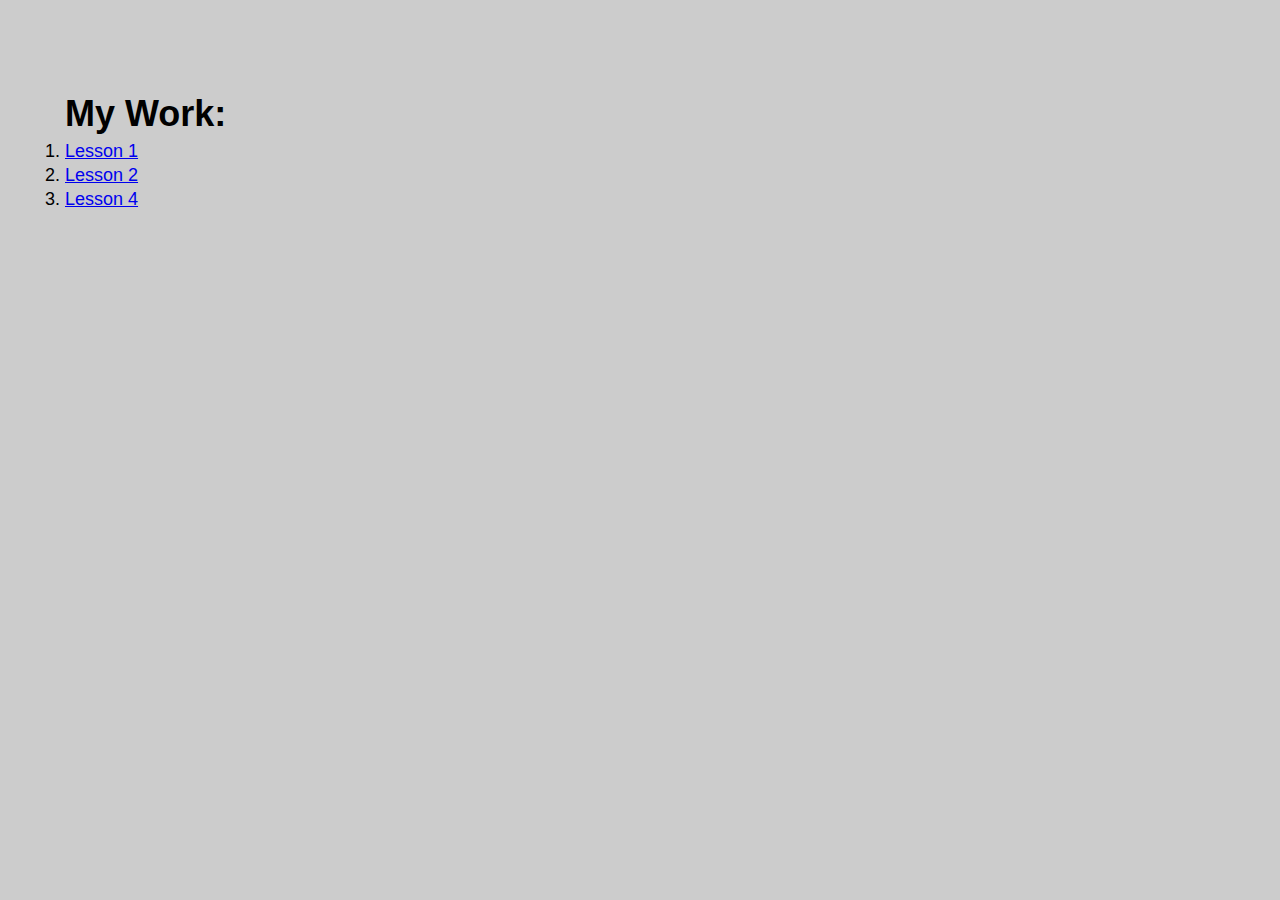
<file: index.html>
<!DOCTYPE html>
<html lang="en">
  <head>
    <meta charset="UTF-8" />
    <meta http-equiv="X-UA-Compatible" content="IE=edge" />
    <meta name="viewport" content="width=device-width, initial-scale=1.0" />
    <title>All Lesson WayUp from JS</title>
    <link rel="stylesheet" href="css/main.css" />
  </head>
  <body>
    <div class="wrapper">
      <h1>My Work:</h1>
       <ol>
        <li><a href="lesson1/index.html">Lesson 1</a></li>
        <li><a href="lesson2/index.html">Lesson 2</a></li>
        <li><a href="lesson4/index.html">Lesson 4</a></li>
       </ol>
    </div>
  </body>
</html>
</file>
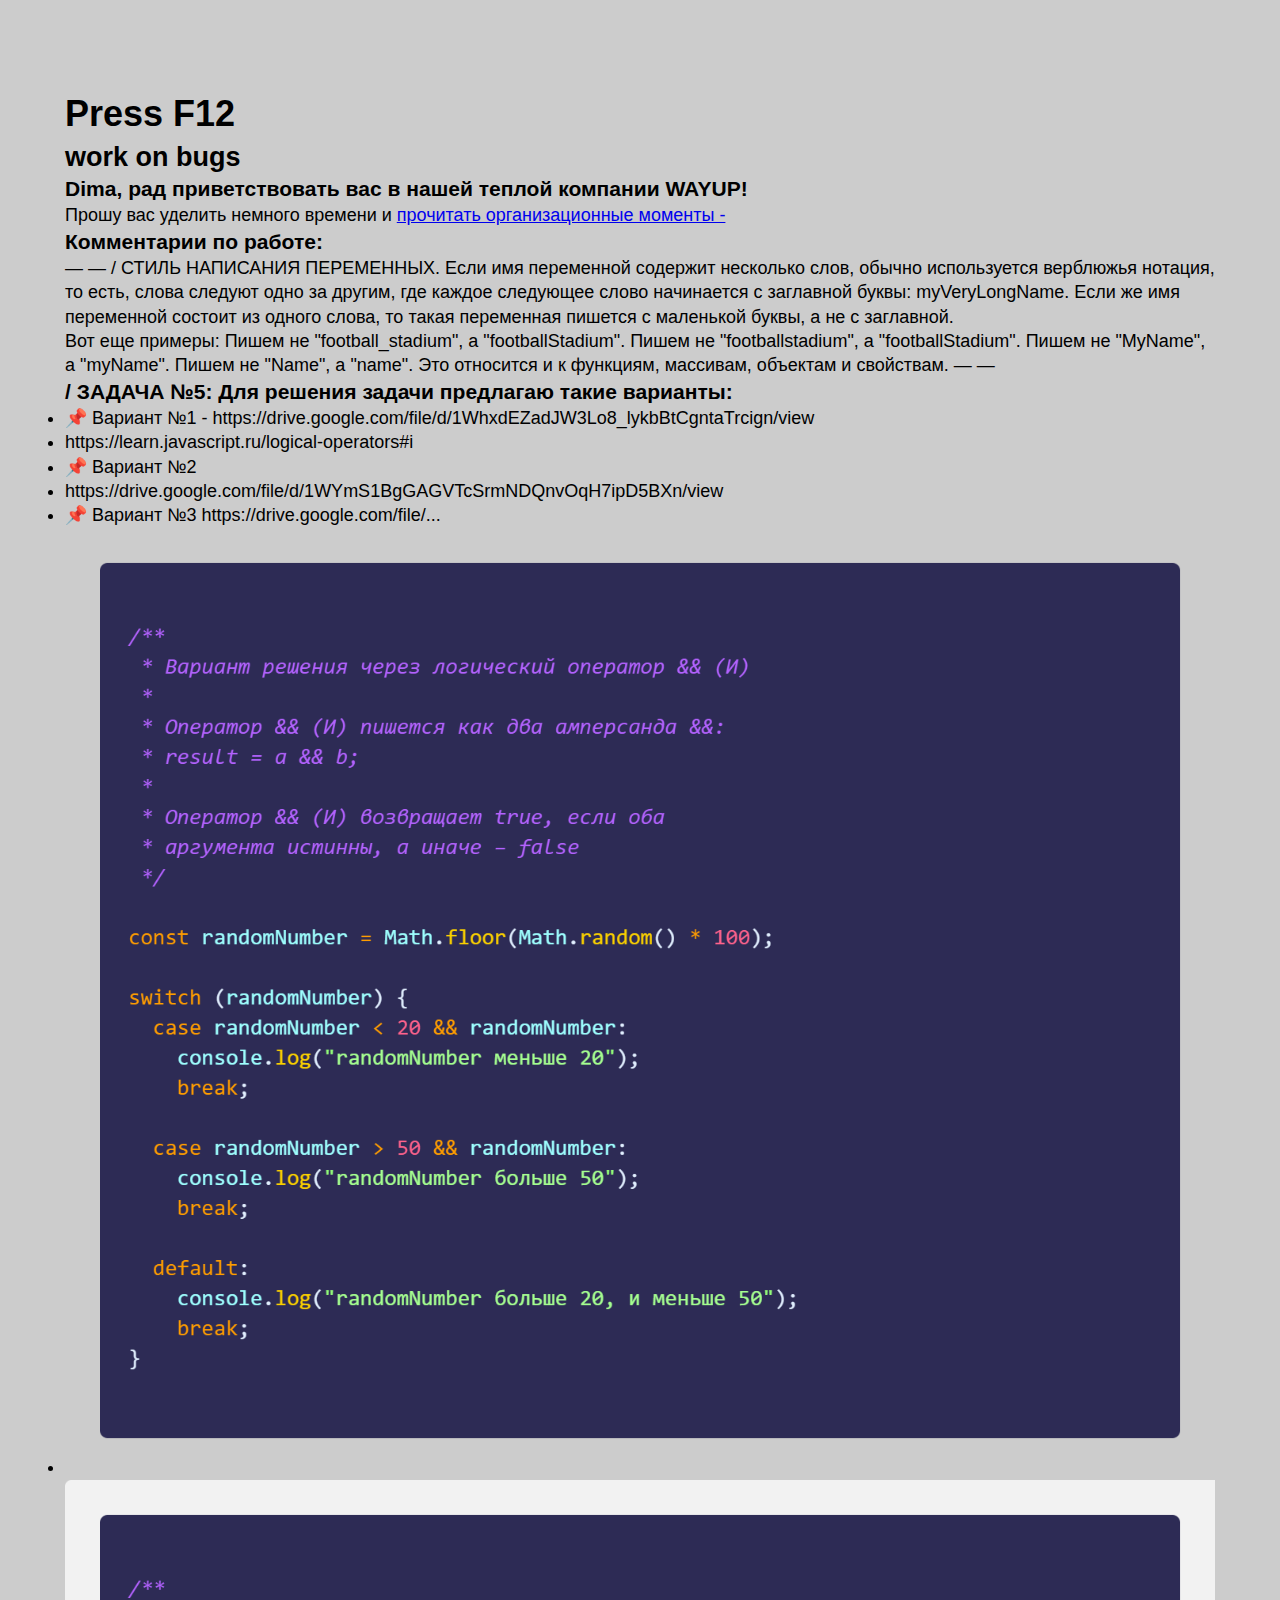
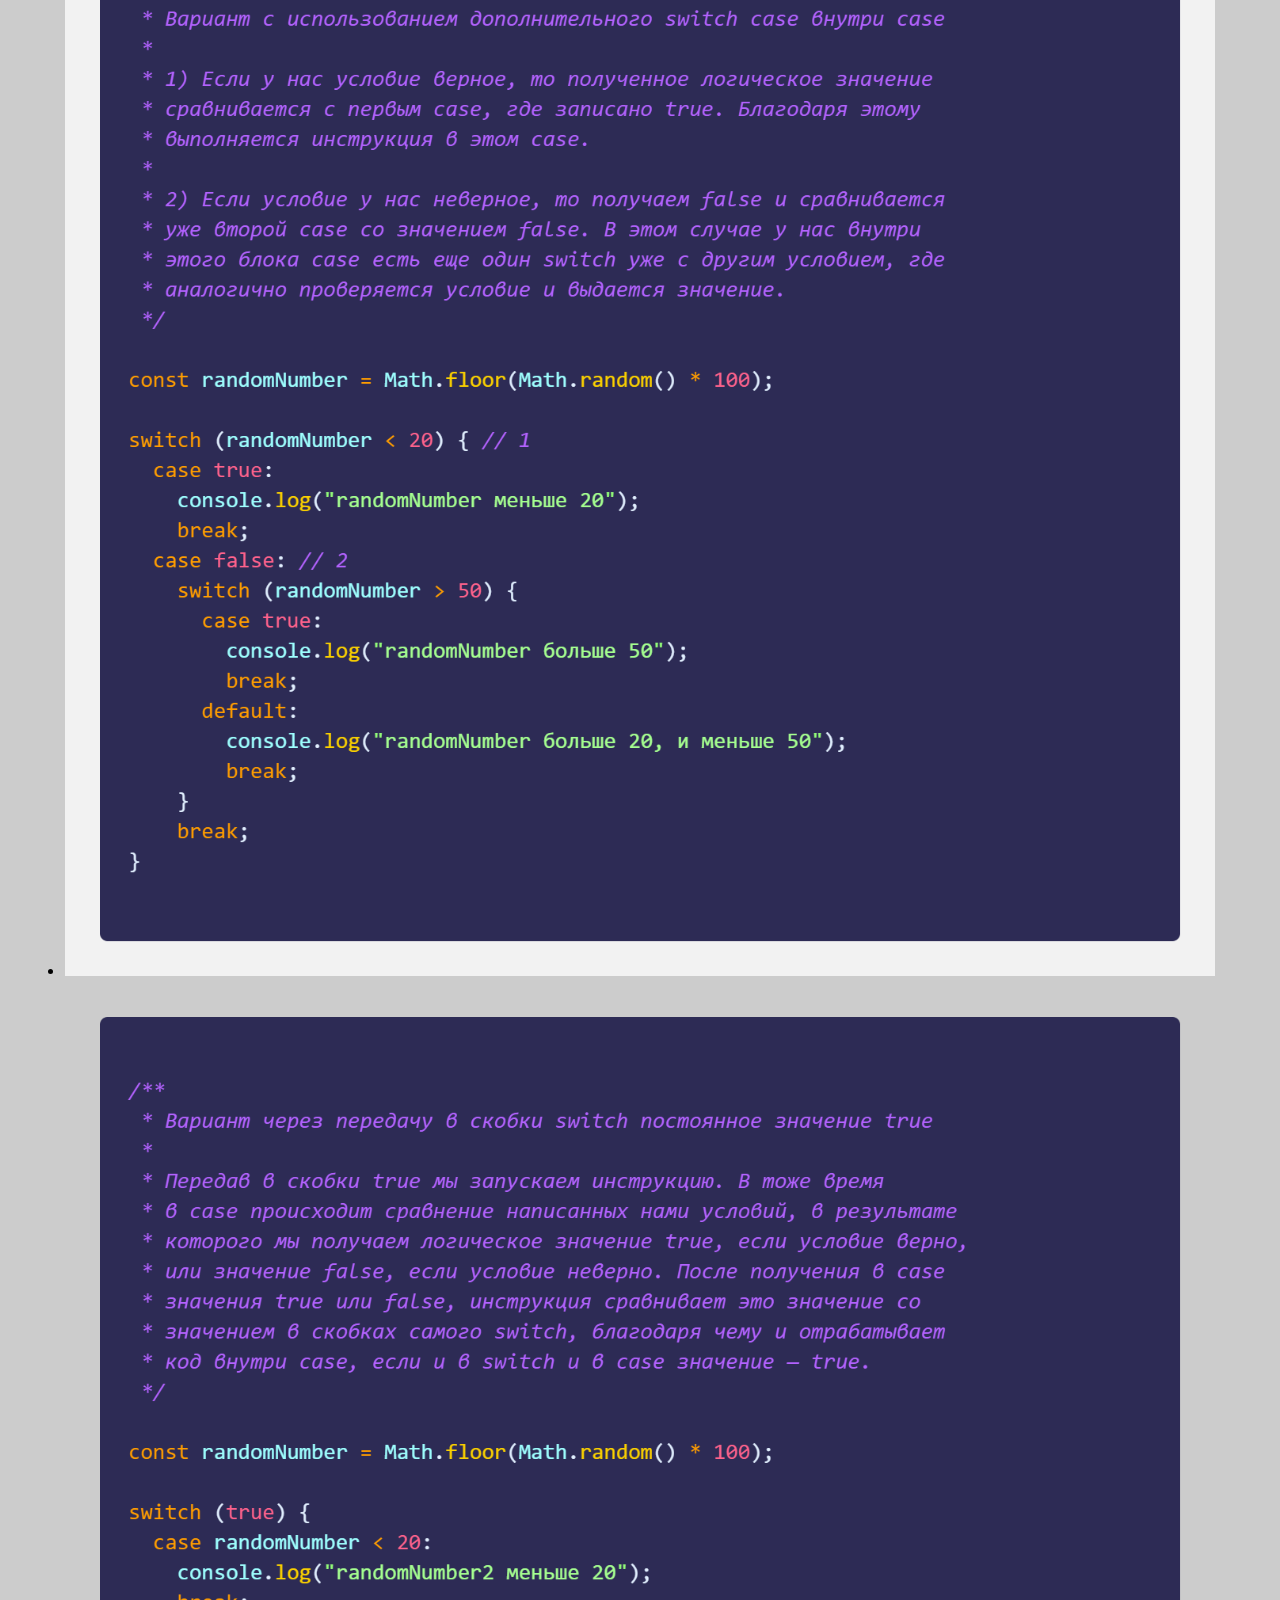
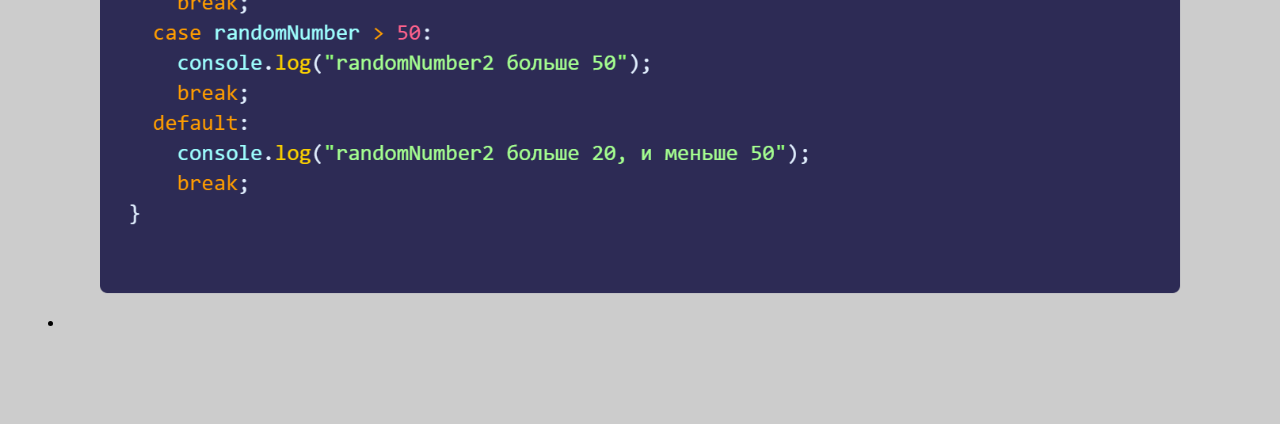
<file: lesson1/index.html>
<!DOCTYPE html>
<html lang="ru">
  <head>
    <meta charset="UTF-8" />
    <meta http-equiv="X-UA-Compatible" content="IE=edge" />
    <meta name="viewport" content="width=device-width, initial-scale=1.0" />
    <title>Lesson JS</title>
    <link rel="stylesheet" href="../css/main.css" />
  </head>
  <body>
    <div class="wrapper">
      <h1>Press F12</h1>
      <h2>work on bugs</h2>
      <section>
        <h3>Dima, рад приветствовать вас в нашей теплой компании WAYUP!</h3>
        <p>
          Прошу вас уделить немного времени и
          <a
            href="https://docs.google.com/document/d/1UW37-um0sBhMpMLAJTDoyzZKu8Z4IVzXah9kYuQY7nI/edit"
            >прочитать организационные моменты -</a
          >
        </p>

        <h3>Комментарии по работе:</h3>
        <p>
          — — / СТИЛЬ НАПИСАНИЯ ПЕРЕМЕННЫХ. Если имя переменной содержит
          несколько слов, обычно используется верблюжья нотация, то есть, слова
          следуют одно за другим, где каждое следующее слово начинается с
          заглавной буквы: myVeryLongName. Если же имя переменной состоит из
          одного слова, то такая переменная пишется с маленькой буквы, а не с
          заглавной.
        </p>
        <p>
          Вот еще примеры: Пишем не "football_stadium", а "footballStadium".
          Пишем не "footballstadium", а "footballStadium". Пишем не "MyName", а
          "myName". Пишем не "Name", а "name". Это относится и к функциям,
          массивам, объектам и свойствам. — —
        </p>
        <h3>/ ЗАДАЧА №5: Для решения задачи предлагаю такие варианты:</h3>
        <ul>
          <li>
            📌 Вариант №1 -
            https://drive.google.com/file/d/1WhxdEZadJW3Lo8_lykbBtCgntaTrcign/view
          </li>
          <li>https://learn.javascript.ru/logical-operators#i</li>
          <li>📌 Вариант №2</li>
          <li>
            https://drive.google.com/file/d/1WYmS1BgGAGVTcSrmNDQnvOqH7ipD5BXn/view
          </li>
          <li>📌 Вариант №3 https://drive.google.com/file/...</li>
        </ul>
      </section>
      <ul>
        <li><img src="workOnBugs/switch-case-variant1.png" alt="" /></li>
        <li><img src="workOnBugs/switch-case-variant2.png" alt="" /></li>
        <li><img src="workOnBugs/switch-case-variant3.png" alt="" /></li>
      </ul>
    </div>
    <script src="index.js"></script>
  </body>
</html>
</file>
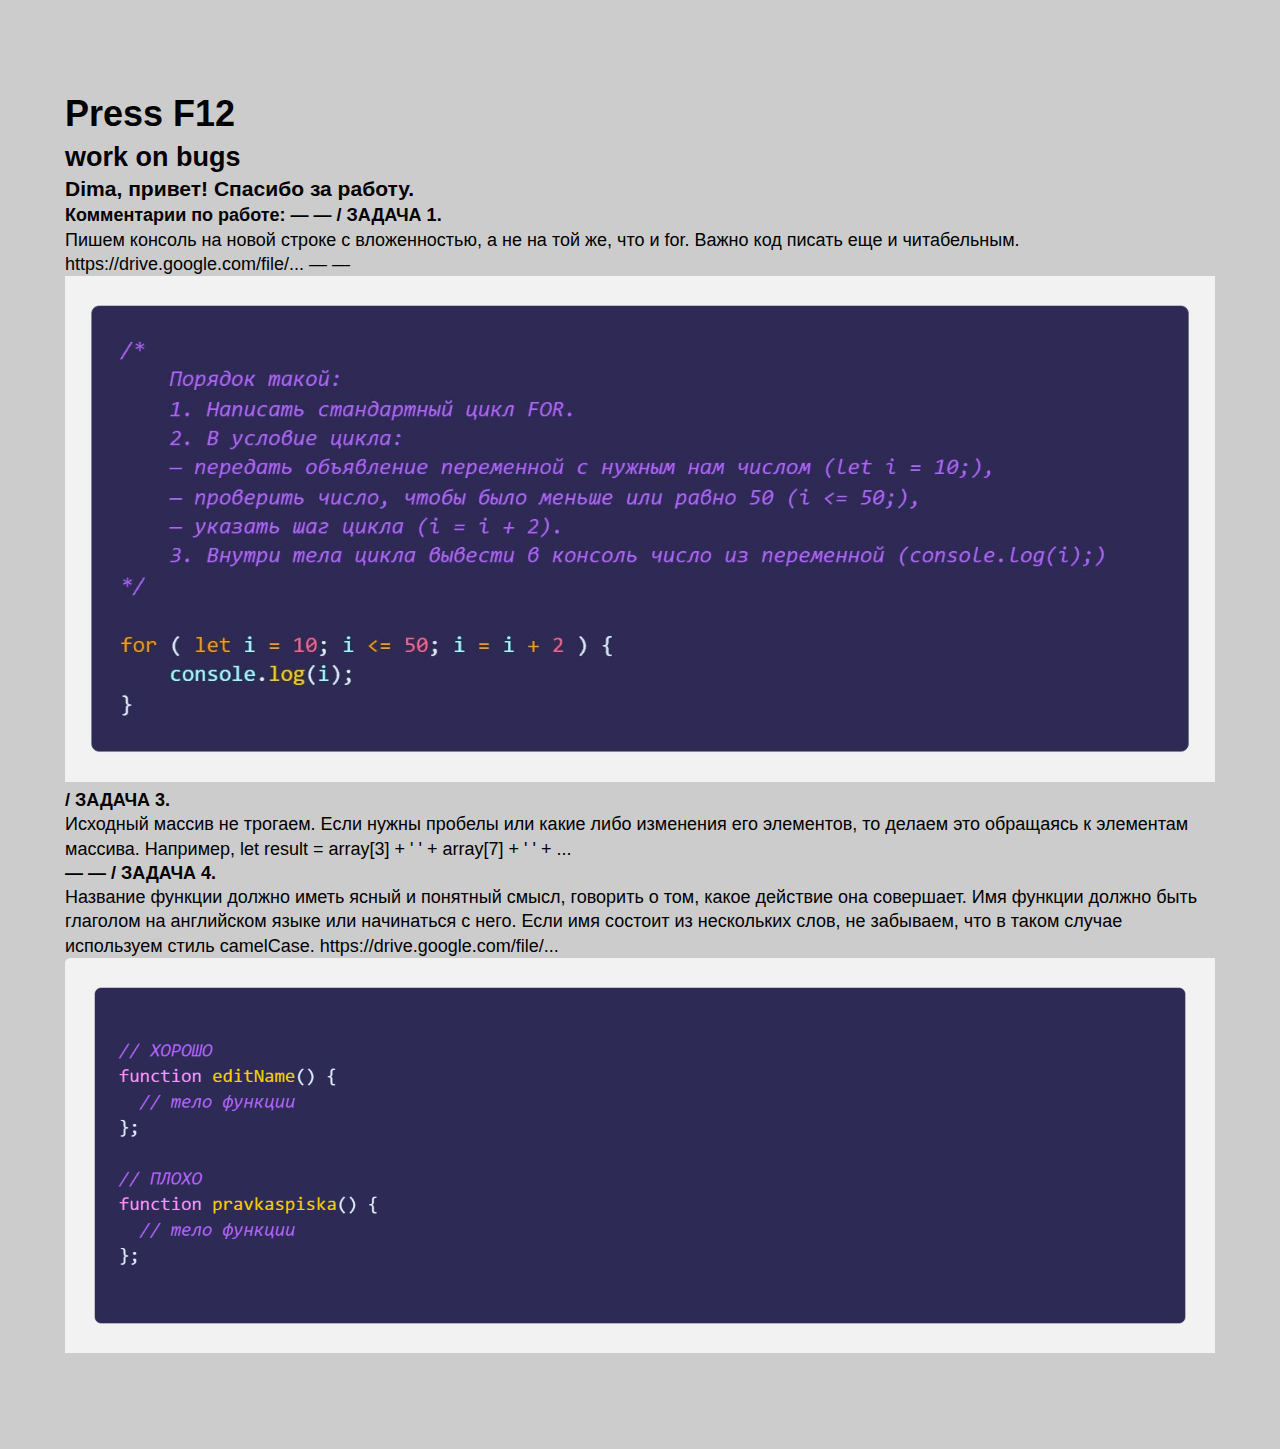
<file: lesson2/index.html>
<!DOCTYPE html>
<html lang="ru">
  <head>
    <meta charset="UTF-8" />
    <meta http-equiv="X-UA-Compatible" content="IE=edge" />
    <meta name="viewport" content="width=device-width, initial-scale=1.0" />
    <title>lesson JS 2</title>
    <link rel="stylesheet" href="../css/main.css" />
  </head>
  <body>
    <div class="wrapper">
      <h1>Press F12</h1>
      <h2>work on bugs</h2>
      <section>
        <h3>Dima, привет! Спасибо за работу.</h3>
        <h4>Комментарии по работе: — — / ЗАДАЧА 1.</h4>
        <p>
          Пишем консоль на новой строке с вложенностью, а не на той же, что и
          for. Важно код писать еще и читабельным.
          https://drive.google.com/file/... — —
        </p>
        <img src="workOnBugs/Screenshot_1.jpg" alt="" />
        <h4>/ ЗАДАЧА 3.</h4>
        <p>
          Исходный массив не трогаем. Если нужны пробелы или какие либо
          изменения его элементов, то делаем это обращаясь к элементам массива.
          Например, let result = array[3] + ' ' + array[7] + ' ' + ...
        </p>
        <h4>— — / ЗАДАЧА 4.</h4>
        <p>
          Название функции должно иметь ясный и понятный смысл, говорить о том,
          какое действие она совершает. Имя функции должно быть глаголом на
          английском языке или начинаться с него. Если имя состоит из нескольких
          слов, не забываем, что в таком случае используем стиль camelCase.
          https://drive.google.com/file/...
        </p>
        <img src="workOnBugs/function-name.png" alt="" />
      </section>
    </div>
    <script src="index.js"></script>
  </body>
</html>
</file>
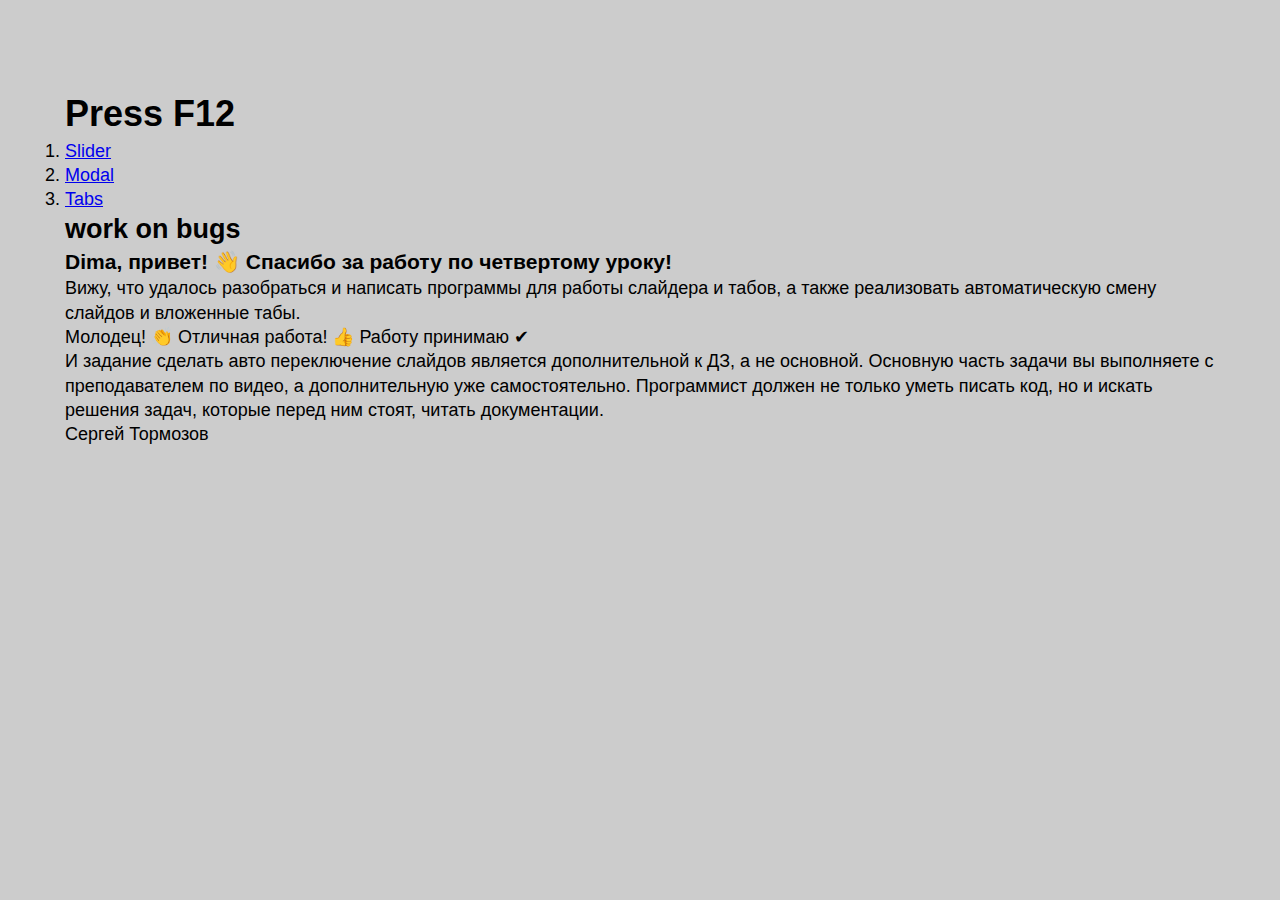
<file: lesson4/index.html>
<!DOCTYPE html>
<html lang="ru">
  <head>
    <meta charset="UTF-8" />
    <meta http-equiv="X-UA-Compatible" content="IE=edge" />
    <meta name="viewport" content="width=device-width, initial-scale=1.0" />
    <title>lesson JS 4</title>
    <link rel="stylesheet" href="../css/main.css" />
  </head>
  <body>
    <div class="wrapper">
      <h1>Press F12</h1>
      <ol>
        <li><a href="slider/index.html">Slider</a></li>
        <li><a href="modal/index.html">Modal</a></li>
        <li><a href="tabs/index.html">Tabs</a></li>
      </ol>
      <h2>work on bugs</h2>
      <section>
        <h3>Dima, привет! 👋 Спасибо за работу по четвертому уроку! </h3>
        
        <p>
          Вижу, что удалось разобраться и написать программы для работы слайдера и табов, а также реализовать автоматическую смену слайдов и вложенные табы.
        </p>
       
        <p>
          Молодец! 👏 Отличная работа! 👍 Работу принимаю ✔
        </p>
       
        <p>
          И задание сделать авто переключение слайдов является дополнительной к ДЗ, а не основной. Основную часть задачи вы выполняете с преподавателем по видео, а дополнительную уже самостоятельно. Программист должен не только уметь писать код, но и искать решения задач, которые перед ним стоят, читать документации.
        </p>
        <p>Сергей Тормозов</p>
      </section>
    </div>
    <script src="index.js"></script>
  </body>
</html>
</file>
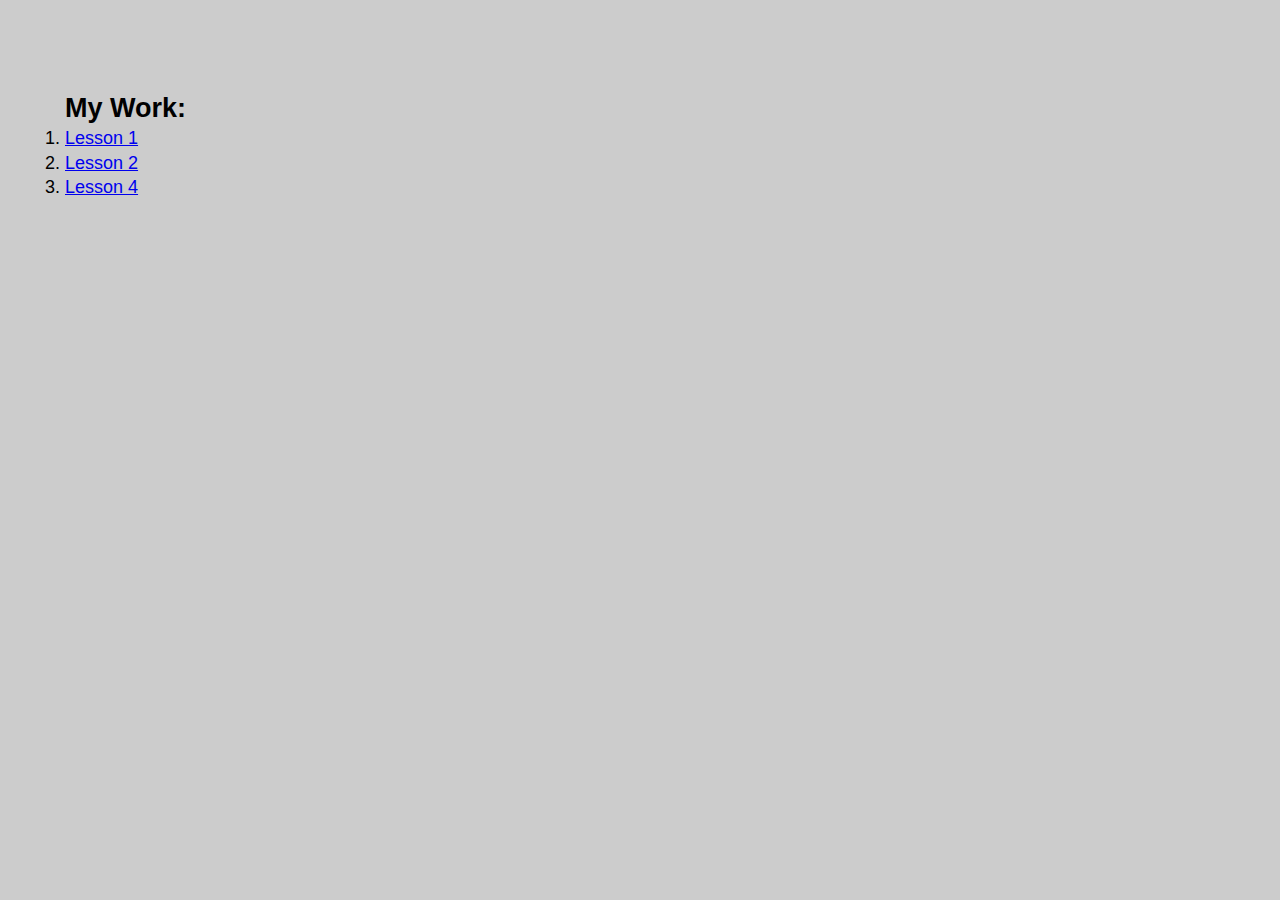
<file: mds/index.html>
<!DOCTYPE html>
<html lang="ru">
  <head>
    <meta charset="UTF-8" />
    <meta http-equiv="X-UA-Compatible" content="IE=edge" />
    <meta name="viewport" content="width=device-width, initial-scale=1.0" />
    <title>All Lesson WayUp from JS</title>
    <link rel="stylesheet" href="css/main.css" />
  </head>
  <body>
    <div class="wrapper">
      <h2>My Work:</h2>
      <ol>
        <li><a href="lesson1/index.html">Lesson 1</a></li>
        <!-- main -->
        <li><a href="lesson2/index.html">Lesson 2</a></li>
        <li><a href="lesson4/index.html">Lesson 4</a></li>
      </ol>
    </div>
  </body>
</html>
</file>
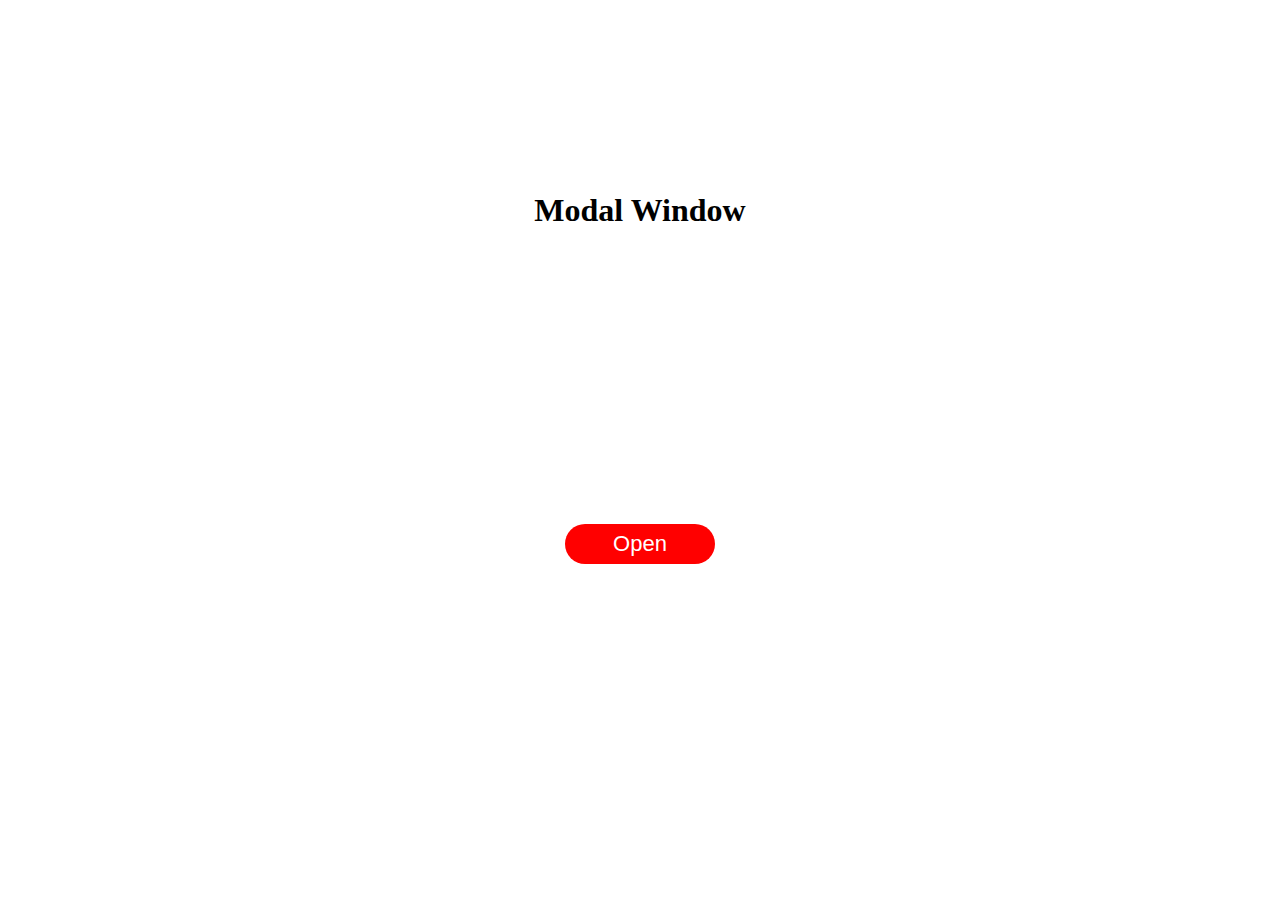
<file: lesson4/modal/index.html>
<!DOCTYPE html>
<html lang="en">
<head>
    <meta charset="UTF-8">
    <meta name="viewport" content="width=device-width, initial-scale=1.0">
    <meta http-equiv="X-UA-Compatible" content="ie=edge">
    <title>3.Modal Window</title>
    <link rel="stylesheet" href="style.css">
</head>
<body>
    <h1>Modal Window</h1>
    <div class="flex-wrapper">
        <button id="btn-open">Open</button>
    </div>
    <div id="wrapper-modal">
        <div id="overlay"></div>
        <div id="modal-window">
            <div>
                <button id="btn-close">Close modal</button>
            </div>
            <div class="content">
                any content
            </div>
        </div>
    </div>
    <script src="main.js"></script>
</body>
</html>
</file>
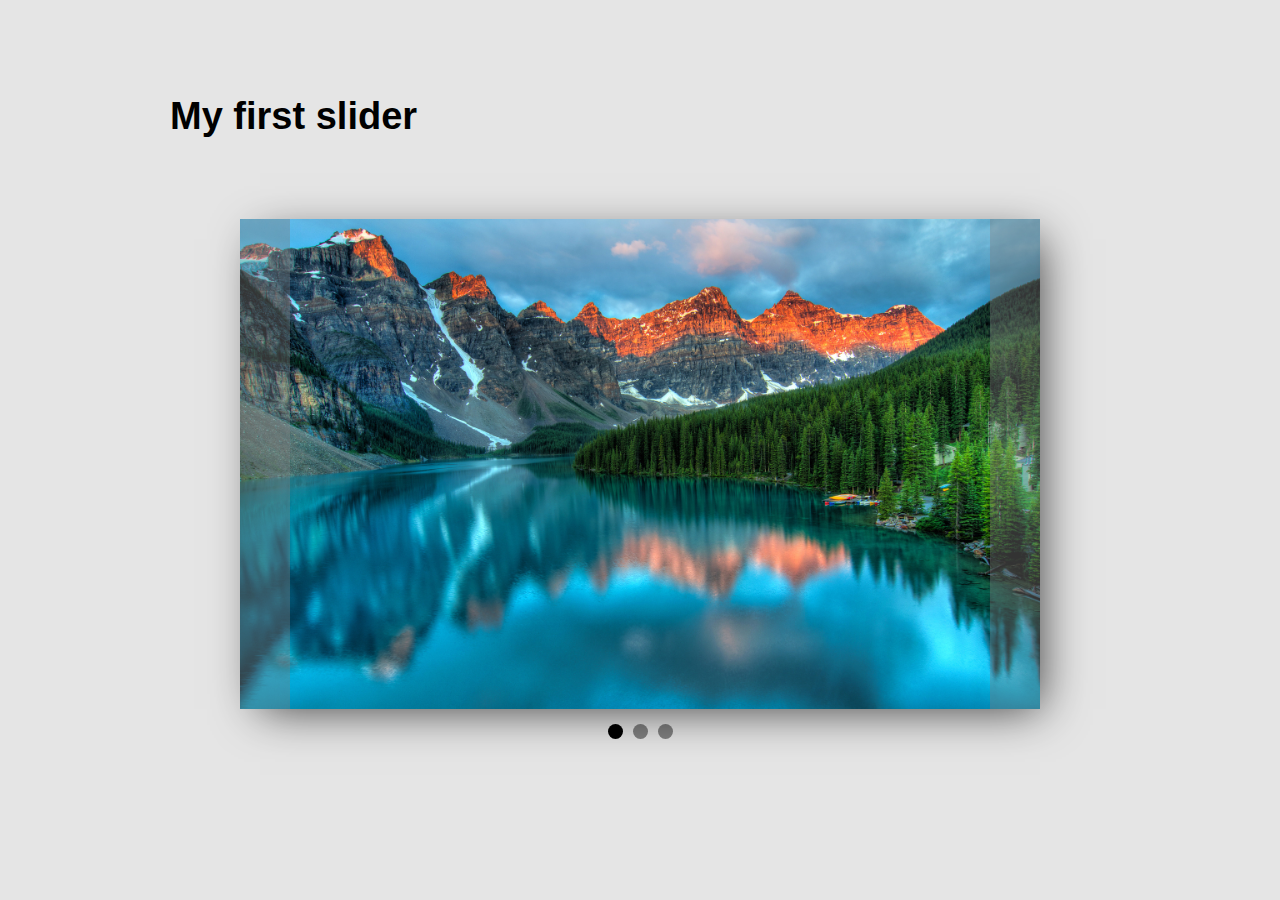
<file: lesson4/slider/index.html>
<!DOCTYPE html>
<html lang="en">
<head>
    <meta charset="UTF-8">
    <meta name="viewport" content="width=device-width, initial-scale=1.0">
    <meta http-equiv="X-UA-Compatible" content="ie=edge">
    <title>SLider</title>
    <link rel="stylesheet" href="style.css">
</head>
<body>
    <h1>My first slider</h1>
    <div class="flex-wrapper">
        <div class="slider-wrapper">
            <div class="slide active">
                <img src="img_1.jpg" alt="">
            </div>
            <div class="slide">
                <img src="img_2.jpg" alt="">
            </div>
            <div class="slide">
                <img src="img_3.jpg" alt="">
            </div>
            <div id="btn-prev"></div>
            <div id="btn-next"></div>
        </div>
    </div>
    <div class="dots-wrapper">
        <span class="dot active"></span>
        <span class="dot"></span>
        <span class="dot"></span>
    </div>
    <script src="main.js"></script>
</body>
</html>
</file>
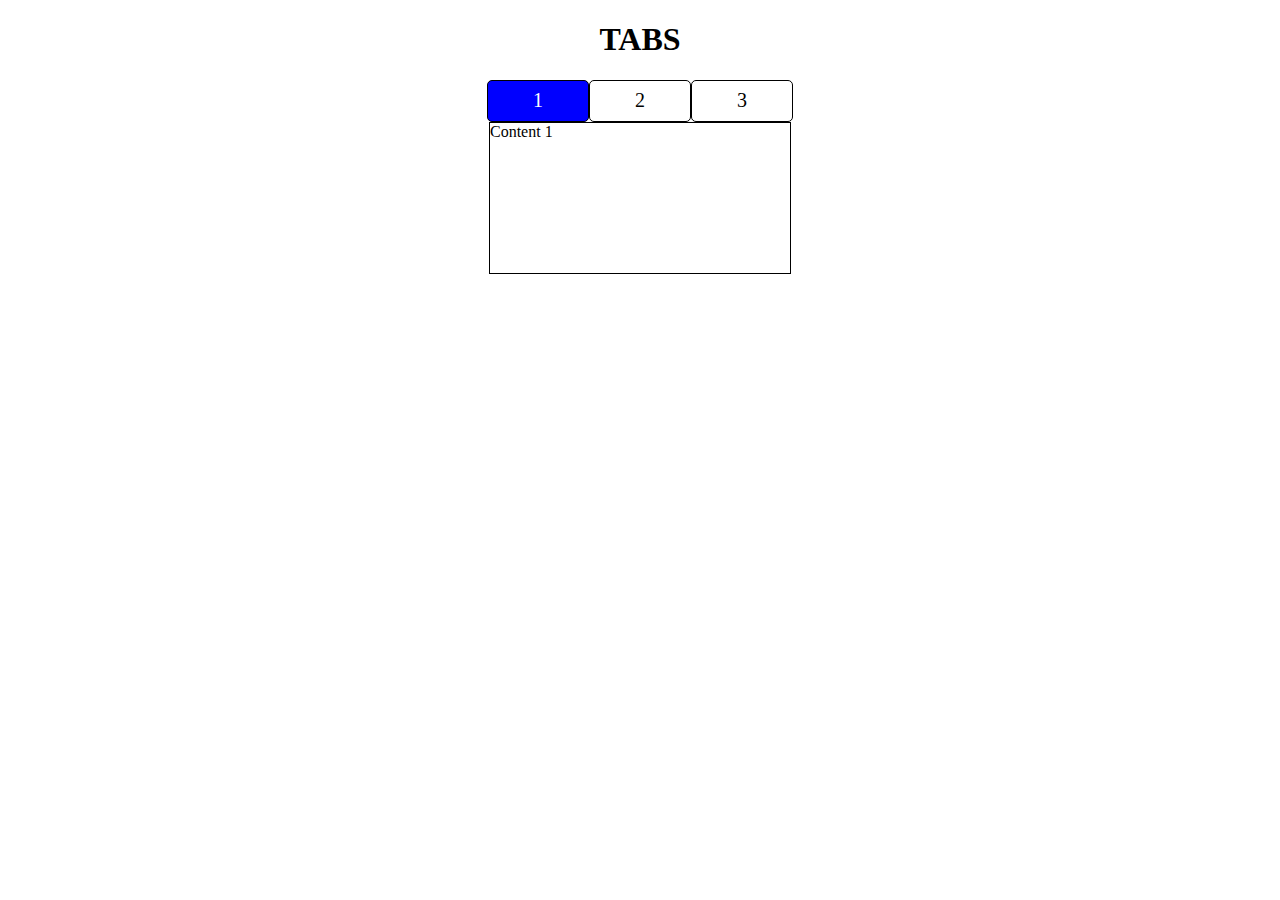
<file: lesson4/tabs/index.html>
<!DOCTYPE html>
<html lang="en">
  <head>
    <meta charset="UTF-8" />
    <meta name="viewport" content="width=device-width, initial-scale=1.0" />
    <meta http-equiv="X-UA-Compatible" content="ie=edge" />
    <title>2.Tabs</title>
    <link rel="stylesheet" href="style.css" />
  </head>
  <body>
    <h1>TABS</h1>
    <div class="tabs-block-wrapper">
      <div id="tabs">
        <div class="tab-btn active" data-btn="1">1</div>
        <div class="tab-btn" data-btn="2">2</div>
        <div class="tab-btn" data-btn="3">3</div>
      </div>
      <div id="contents">
        <div class="content active" data-content="1">Content 1</div>
        <div class="content" data-content="2">Content 2</div>
        <div class="content" data-content="3">
					<div id="tabs3">
						<div class="tab-btn active" data-btn="1">1</div>
						<div class="tab-btn" data-btn="2">2</div>
						
					</div>
					<div id="contents3">
						<div class="content3 active" data-content="1">Content 3-1</div>
						<div class="content3" data-content="2">Content 3-2</div>
						
					</div>
      </div>
    </div>
    <script src="main.js"></script>
  </body>
</html>
</file>
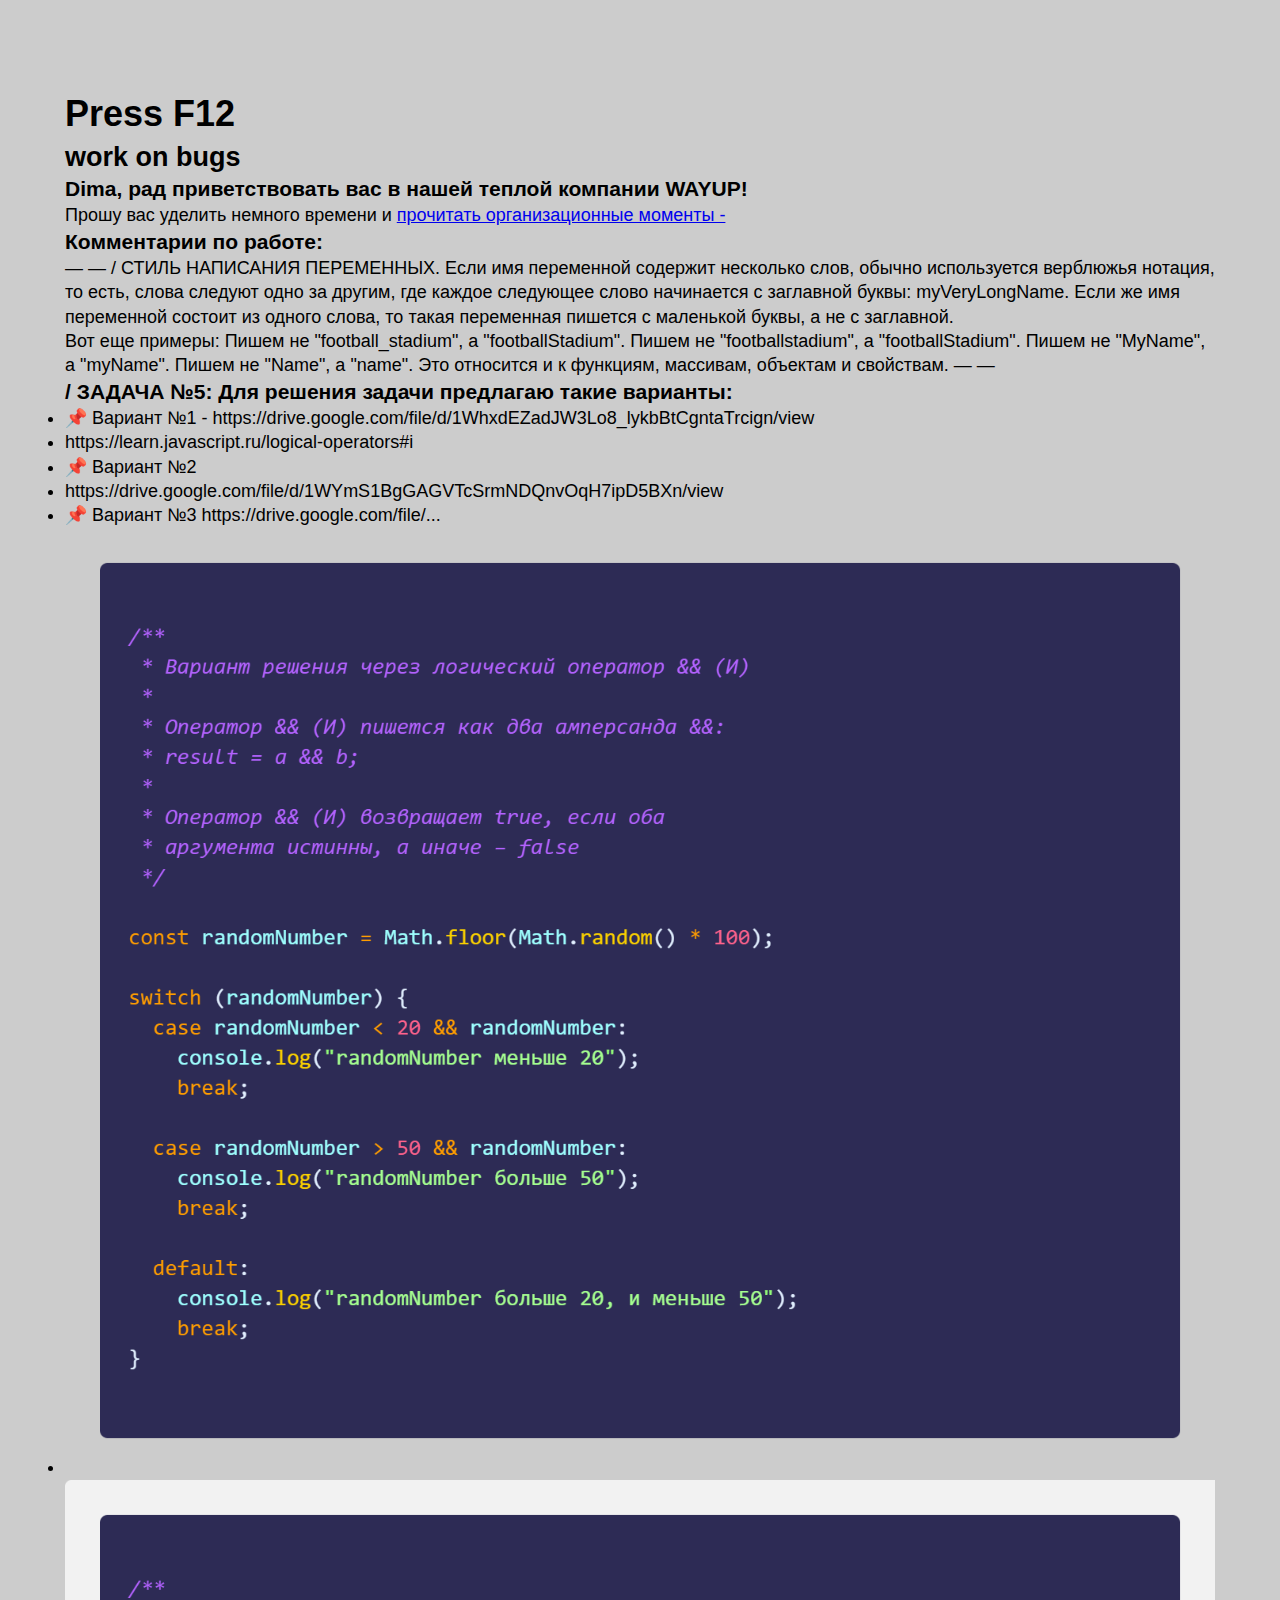
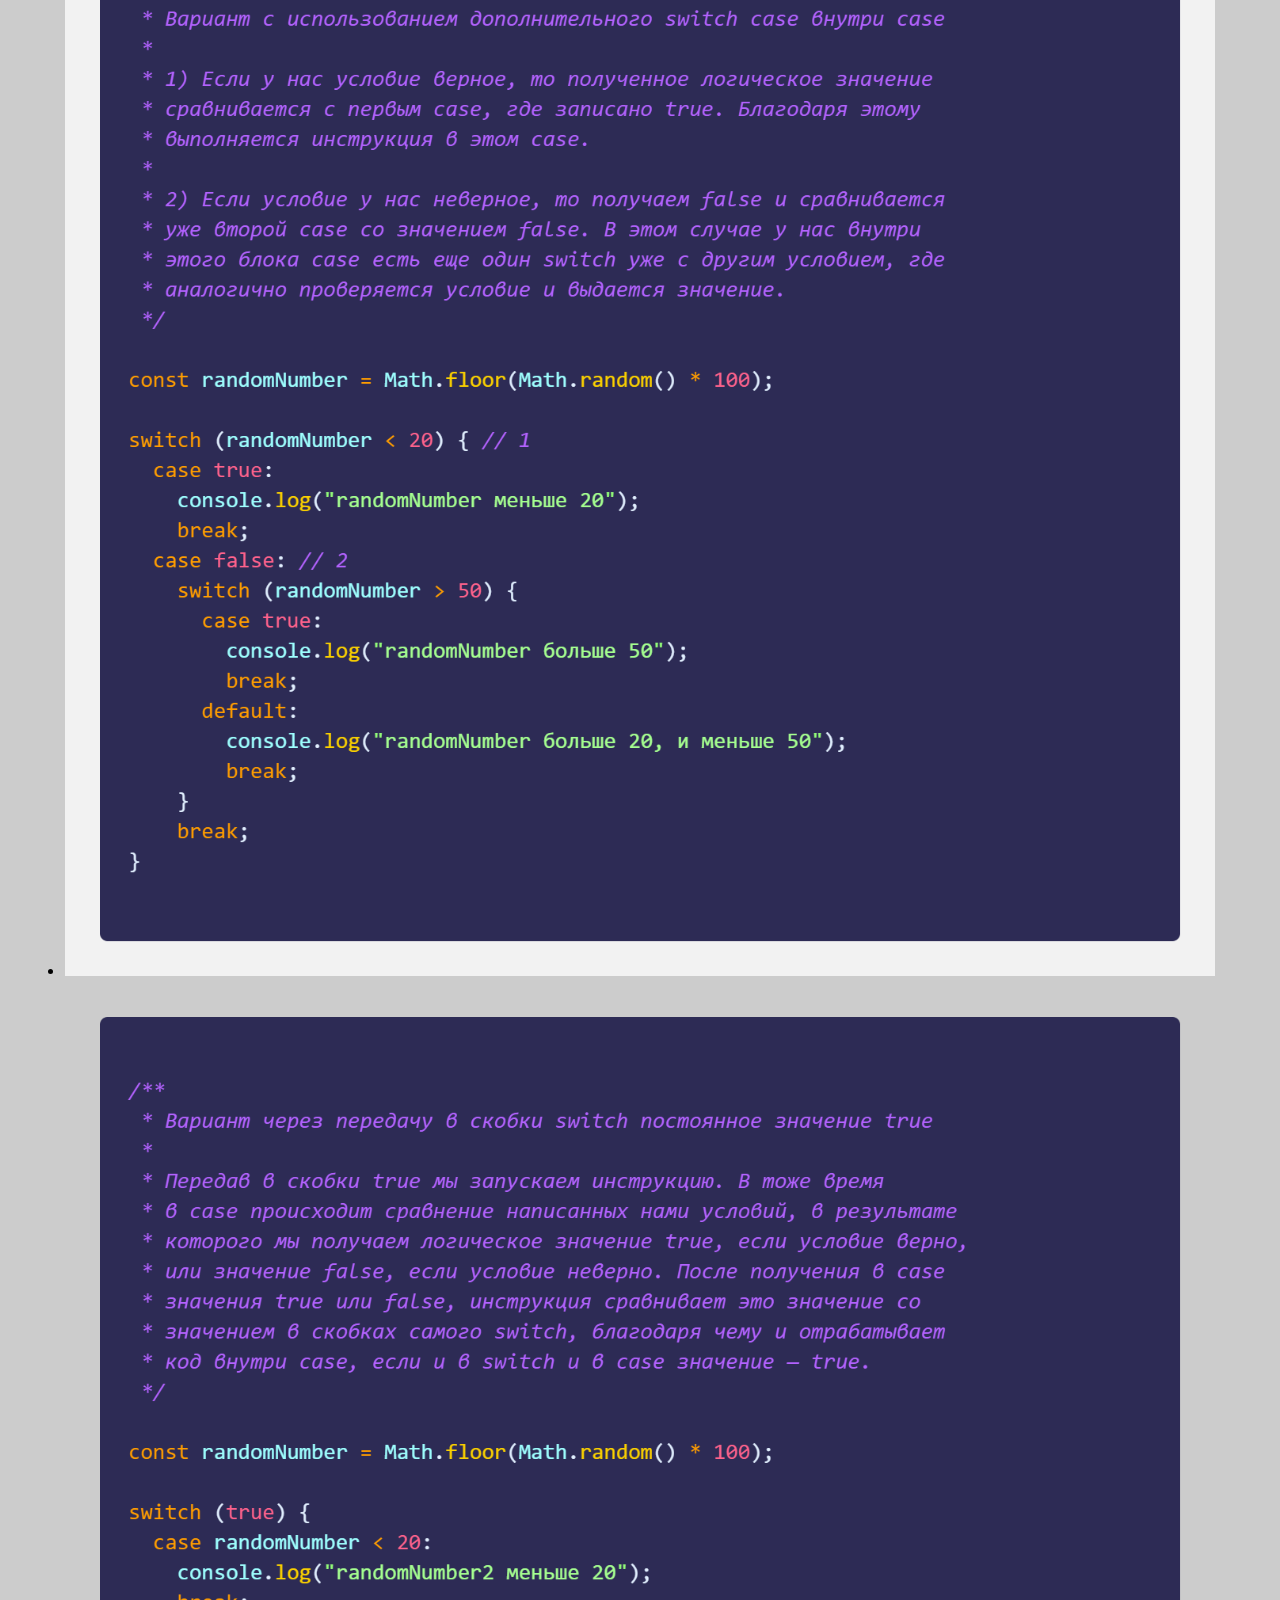
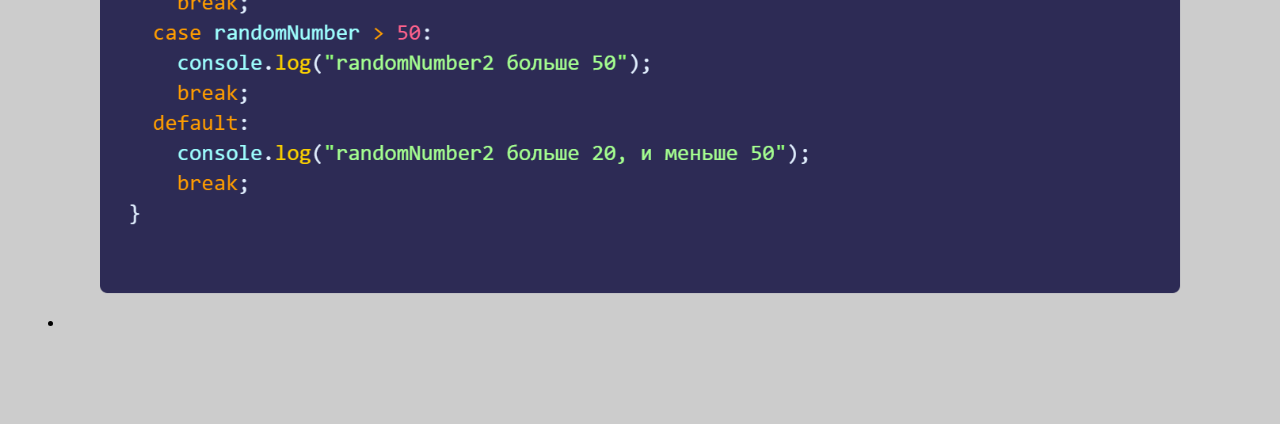
<file: mds/lesson1/index.html>
<!DOCTYPE html>
<html lang="ru">
  <head>
    <meta charset="UTF-8" />
    <meta http-equiv="X-UA-Compatible" content="IE=edge" />
    <meta name="viewport" content="width=device-width, initial-scale=1.0" />
    <title>Lesson JS</title>
    <link rel="stylesheet" href="../css/main.css" />
  </head>
  <body>
    <div class="wrapper">
      <h1>Press F12</h1>
      <h2>work on bugs</h2>
      <section>
        <h3>Dima, рад приветствовать вас в нашей теплой компании WAYUP!</h3>
        <p>
          Прошу вас уделить немного времени и
          <a
            href="https://docs.google.com/document/d/1UW37-um0sBhMpMLAJTDoyzZKu8Z4IVzXah9kYuQY7nI/edit"
            >прочитать организационные моменты -</a
          >
        </p>

        <h3>Комментарии по работе:</h3>
        <p>
          — — / СТИЛЬ НАПИСАНИЯ ПЕРЕМЕННЫХ. Если имя переменной содержит
          несколько слов, обычно используется верблюжья нотация, то есть, слова
          следуют одно за другим, где каждое следующее слово начинается с
          заглавной буквы: myVeryLongName. Если же имя переменной состоит из
          одного слова, то такая переменная пишется с маленькой буквы, а не с
          заглавной.
        </p>
        <p>
          Вот еще примеры: Пишем не "football_stadium", а "footballStadium".
          Пишем не "footballstadium", а "footballStadium". Пишем не "MyName", а
          "myName". Пишем не "Name", а "name". Это относится и к функциям,
          массивам, объектам и свойствам. — —
        </p>
        <h3>/ ЗАДАЧА №5: Для решения задачи предлагаю такие варианты:</h3>
        <ul>
          <li>
            📌 Вариант №1 -
            https://drive.google.com/file/d/1WhxdEZadJW3Lo8_lykbBtCgntaTrcign/view
          </li>
          <li>https://learn.javascript.ru/logical-operators#i</li>
          <li>📌 Вариант №2</li>
          <li>
            https://drive.google.com/file/d/1WYmS1BgGAGVTcSrmNDQnvOqH7ipD5BXn/view
          </li>
          <li>📌 Вариант №3 https://drive.google.com/file/...</li>
        </ul>
      </section>
      <ul>
        <li><img src="workOnBugs/switch-case-variant1.png" alt="" /></li>
        <li><img src="workOnBugs/switch-case-variant2.png" alt="" /></li>
        <li><img src="workOnBugs/switch-case-variant3.png" alt="" /></li>
      </ul>
    </div>
    <script src="index.js"></script>
  </body>
</html>
</file>
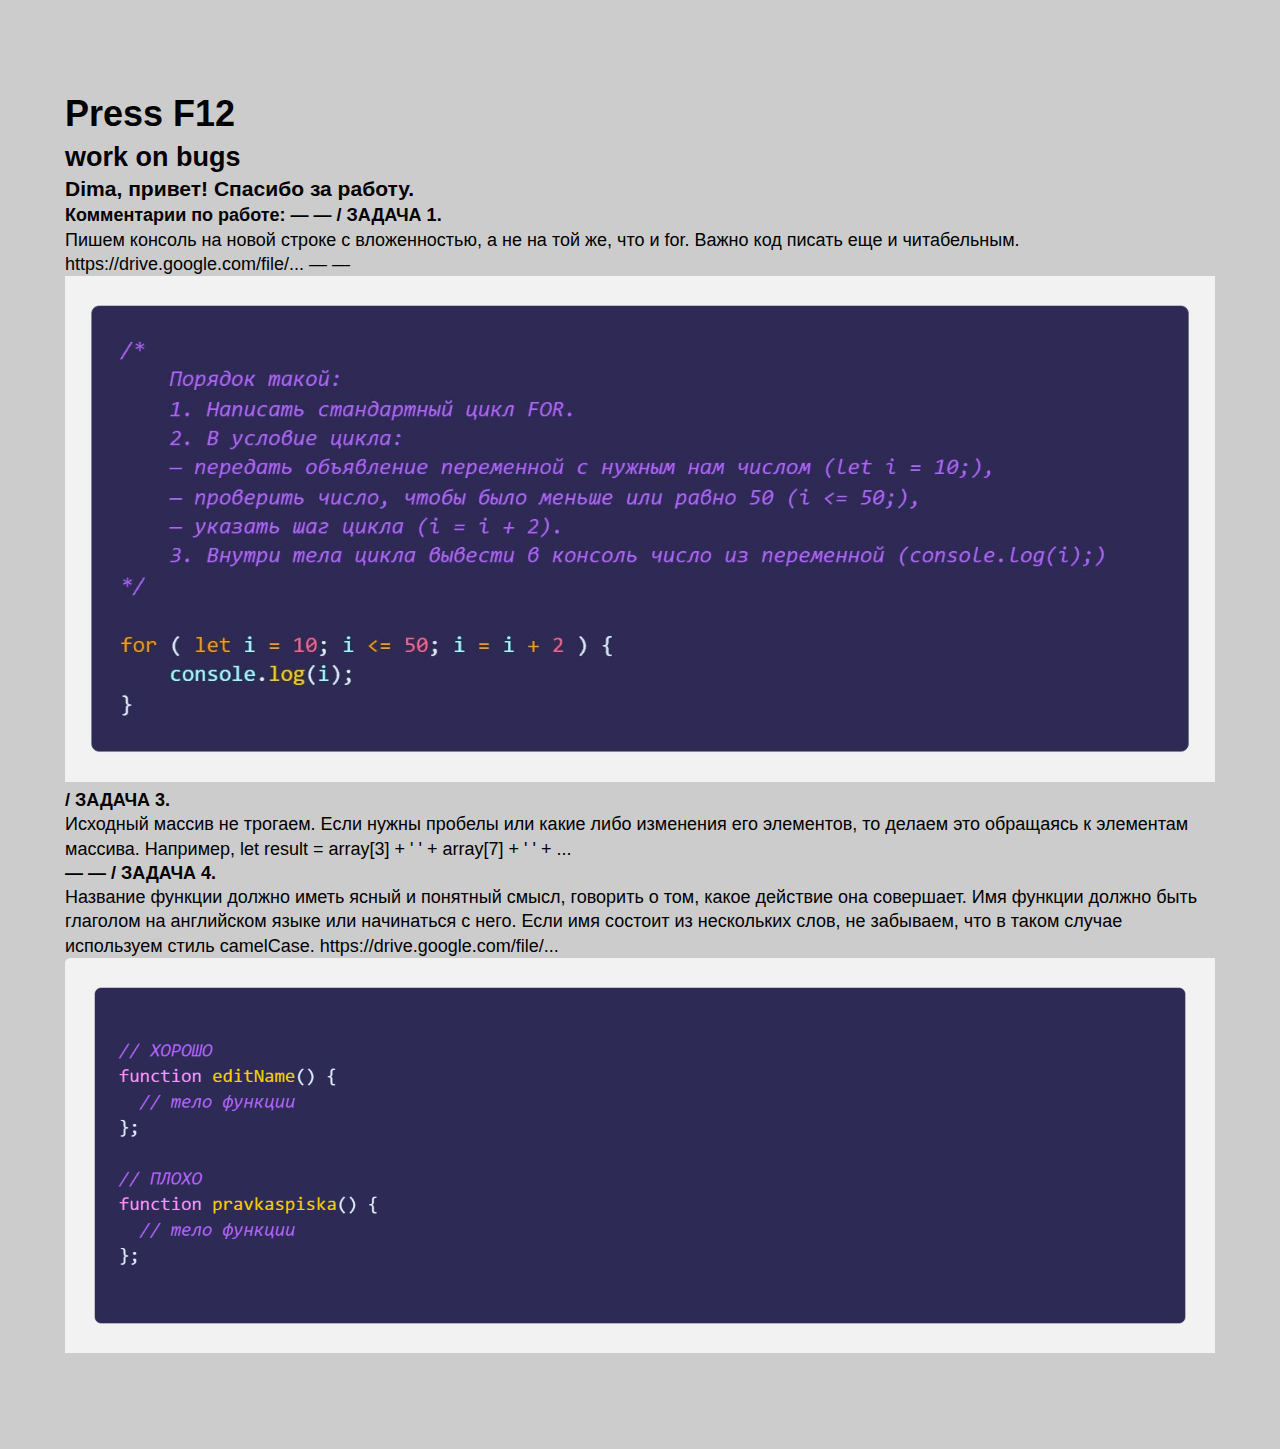
<file: mds/lesson2/index.html>
<!DOCTYPE html>
<html lang="ru">
  <head>
    <meta charset="UTF-8" />
    <meta http-equiv="X-UA-Compatible" content="IE=edge" />
    <meta name="viewport" content="width=device-width, initial-scale=1.0" />
    <title>lesson JS 2</title>
    <link rel="stylesheet" href="../css/main.css" />
  </head>
  <body>
    <div class="wrapper">
      <h1>Press F12</h1>
      <h2>work on bugs</h2>
      <section>
        <h3>Dima, привет! Спасибо за работу.</h3>
        <h4>Комментарии по работе: — — / ЗАДАЧА 1.</h4>
        <p>
          Пишем консоль на новой строке с вложенностью, а не на той же, что и
          for. Важно код писать еще и читабельным.
          https://drive.google.com/file/... — —
        </p>
        <img src="workOnBugs/Screenshot_1.jpg" alt="" />
        <h4>/ ЗАДАЧА 3.</h4>
        <p>
          Исходный массив не трогаем. Если нужны пробелы или какие либо
          изменения его элементов, то делаем это обращаясь к элементам массива.
          Например, let result = array[3] + ' ' + array[7] + ' ' + ...
        </p>
        <h4>— — / ЗАДАЧА 4.</h4>
        <p>
          Название функции должно иметь ясный и понятный смысл, говорить о том,
          какое действие она совершает. Имя функции должно быть глаголом на
          английском языке или начинаться с него. Если имя состоит из нескольких
          слов, не забываем, что в таком случае используем стиль camelCase.
          https://drive.google.com/file/...
        </p>
        <img src="workOnBugs/function-name.png" alt="" />
      </section>
    </div>
    <script src="index.js"></script>
  </body>
</html>
</file>
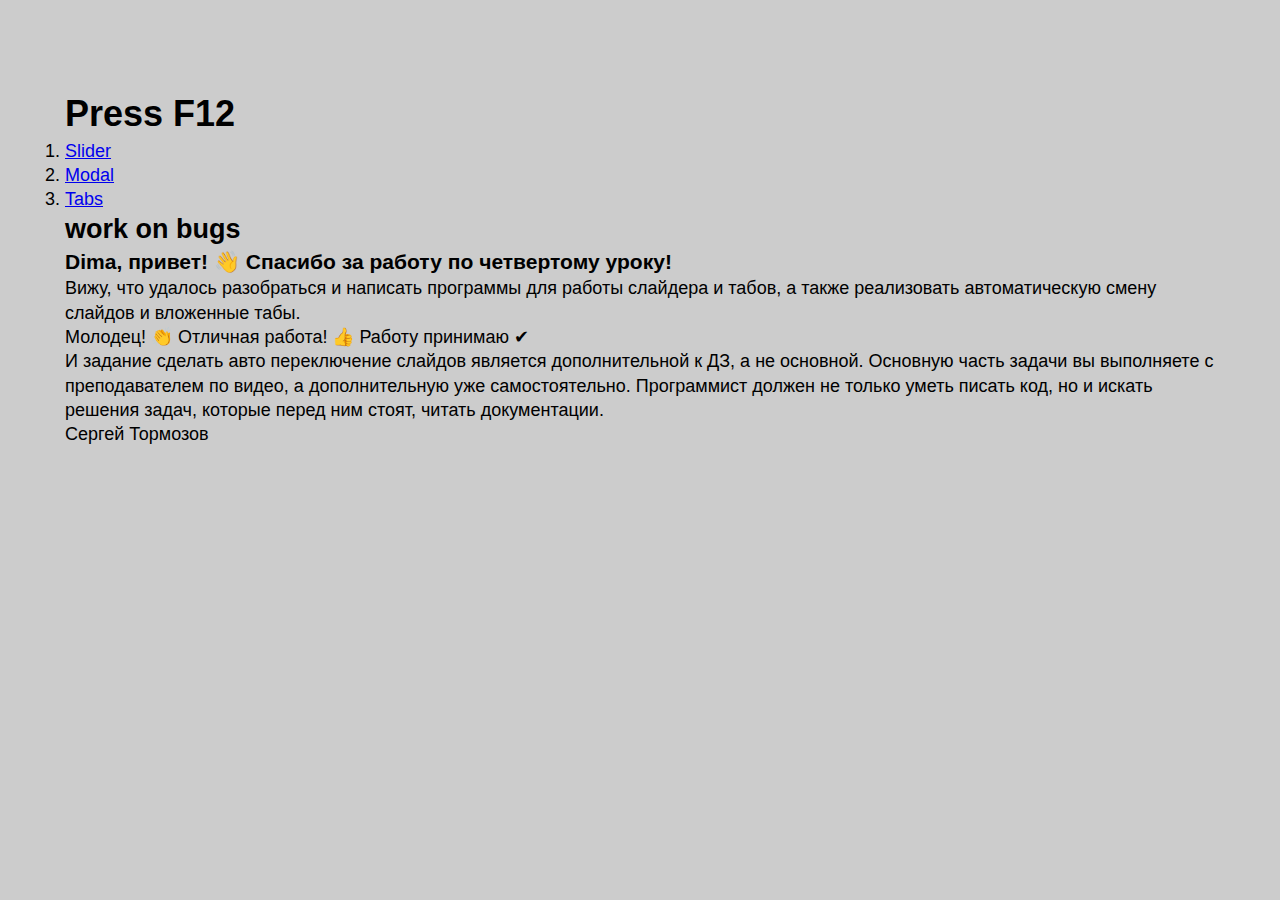
<file: mds/lesson4/index.html>
<!DOCTYPE html>
<html lang="ru">
  <head>
    <meta charset="UTF-8" />
    <meta http-equiv="X-UA-Compatible" content="IE=edge" />
    <meta name="viewport" content="width=device-width, initial-scale=1.0" />
    <title>lesson JS 4</title>
    <link rel="stylesheet" href="../css/main.css" />
  </head>
  <body>
    <div class="wrapper">
      <h1>Press F12</h1>
      <ol>
        <li><a href="slider/index.html">Slider</a></li>
        <li><a href="modal/index.html">Modal</a></li>
        <li><a href="tabs/index.html">Tabs</a></li>
      </ol>
      <h2>work on bugs</h2>
      <section>
        <h3>Dima, привет! 👋 Спасибо за работу по четвертому уроку! </h3>
        
        <p>
          Вижу, что удалось разобраться и написать программы для работы слайдера и табов, а также реализовать автоматическую смену слайдов и вложенные табы.
        </p>
       
        <p>
          Молодец! 👏 Отличная работа! 👍 Работу принимаю ✔
        </p>
       
        <p>
          И задание сделать авто переключение слайдов является дополнительной к ДЗ, а не основной. Основную часть задачи вы выполняете с преподавателем по видео, а дополнительную уже самостоятельно. Программист должен не только уметь писать код, но и искать решения задач, которые перед ним стоят, читать документации.
        </p>
        <p>Сергей Тормозов</p>
      </section>
    </div>
    <script src="index.js"></script>
  </body>
</html>
</file>
<file: css/main.css>
*,
*::after,
*::before {
  padding: 0;
  margin: 0;
  border: 0;
  box-sizing: border-box;
}

body {
  background-color: #ccc;
  min-height: 100%;
  font-family: sans-serif;
  font-size: 18px;
  line-height: 1.35;
}
.wrapper {
  max-width: 1200px;
  margin: 65px auto;
  padding: 25px;
}
.wrapper img {
  width: 100%;
}
</file>
<file: mds/css/main.css>
*,
*::after,
*::before {
  padding: 0;
  margin: 0;
  border: 0;
  box-sizing: border-box;
}

body {
  background-color: #ccc;
  min-height: 100%;
  font-family: sans-serif;
  font-size: 18px;
  line-height: 1.35;
}
.wrapper {
  max-width: 1200px;
  margin: 65px auto;
  padding: 25px;
}
.wrapper img {
  width: 100%;
}
</file>
<file: lesson4/modal/style.css>
*,
*::after,
*::before{
	margin: 0;
	padding: 0;
	border: 0;
	box-sizing: border-box;
}

html {
		height: 100%;
}
body{
	min-height: 100%;
}
h1 {
    width: 100%;
    text-align: center;
		padding-top: 15%;
}

.flex-wrapper {
    display: flex;
    width: 100%;
    height: 70vh;
    justify-content: center;
    align-items: center;
    position: relative;
}

#btn-open {
    width: 150px;
    height: 40px;
    background-color: red;
    color: #ffffff;
    font-size: 22px;
    border-radius: 20px;
    cursor: pointer;
		transition: 0.4s;
}


#btn-close{
	padding: 5px;
	border-radius: 5px;
	transition: 0.4s;
}
#btn-close:hover,
#btn-open:hover{
	background-color: rgb(217, 232, 2);
	color: rgb(33, 33, 33);
}

#wrapper-modal {
    width: 100%;
    height: 100%;
    display: none;
}

#wrapper-modal.active {
    display: block;
}

#overlay {
    position: absolute;
    top: 0;
    left: 0;
    width: 100%;
    height: 100%;
    z-index: 1;
    background-color: gray;
    opacity: 0.5;
}

#modal-window {
    position: absolute;
    top: 50%;
    left: 50%;
    transform: translate(-50%,-50%);
    width: 300px;
    height: 300px;
    z-index: 2;
    border: 1px solid black;
    background-color: #ffffff;
}
</file>
<file: lesson4/slider/style.css>
* {
    font-family: 'Montserrat', sans-serif;
}
html {
    margin: 0;
    padding: 0;
}
body {
    background-color: #E5E5E5;
    padding-top: 85px;
}
h1 {
    padding-left: 162px;
    font-weight: bold;
    font-size: 38px;
    line-height: 46px;
    color: #000000;
    margin: 0;
    margin-bottom: 80px;
}

.flex-wrapper {
    width: 100%;
    display: flex;
    justify-content: center;
}

.slider-wrapper {
    max-width: 800px;
    width: 100%;
    height: 490px;
    position: relative;
    box-shadow: 10px 10px 44px -10px rgba(0,0,0,0.75);
}

#btn-prev, #btn-next {
    position: absolute;
    left: 0;
    top: 0;
    height: 100%;
    width: 50px;
    background-color: gray;
    opacity: 0.4;
    cursor: pointer;
    transition: opacity .2s ease-in-out;
}

#btn-prev:hover, #btn-next:hover {
    opacity: 0.6;
}


#btn-next {
    left: auto;
    right: 0;
}

.slide {
    width: 100%;
    height: 100%;
    display: none;
}

.slide.active {
    display: block;
}

img {
    width: 100%;
    height: 100%;
}

.dots-wrapper {
    display: flex;
    justify-content: center;
    margin-top: 15px;
}

.dot.active {
    background-color: #000000;
}

span {
    width: 15px;
    height: 15px;
    border-radius: 50%;
    background-color: gray; 
    margin-right: 10px;
    cursor: pointer;
}
span:last-child{
    margin-right: 0;
}
</file>
<file: lesson4/tabs/style.css>
h1 {
    width: 100%;
    text-align: center;
}
.tabs-block-wrapper {
    width: 100%;
    display: flex;
    justify-content: center;
    align-items: center;
    flex-flow: column;
}
#tabs,
#tabs3 {
    display: flex;
}
.tab-btn {
    width: 100px;
    height: 40px;
    font-size: 20px;
    display: flex;
    justify-content: center;
    align-items: center;
    border: 1px solid black;
    border-radius: 5px;
}
.tab-btn.active {
    background-color: blue;
    color: #ffffff;
}

#contents,
#contents3 {
    max-width: 300px;
    width: 100%;
    min-height: 150px;
    border: 1px solid black;
}

.content,
.content3 {
    display: none;
}

.content.active,
.content3.active {
    display: block;
}
</file>
